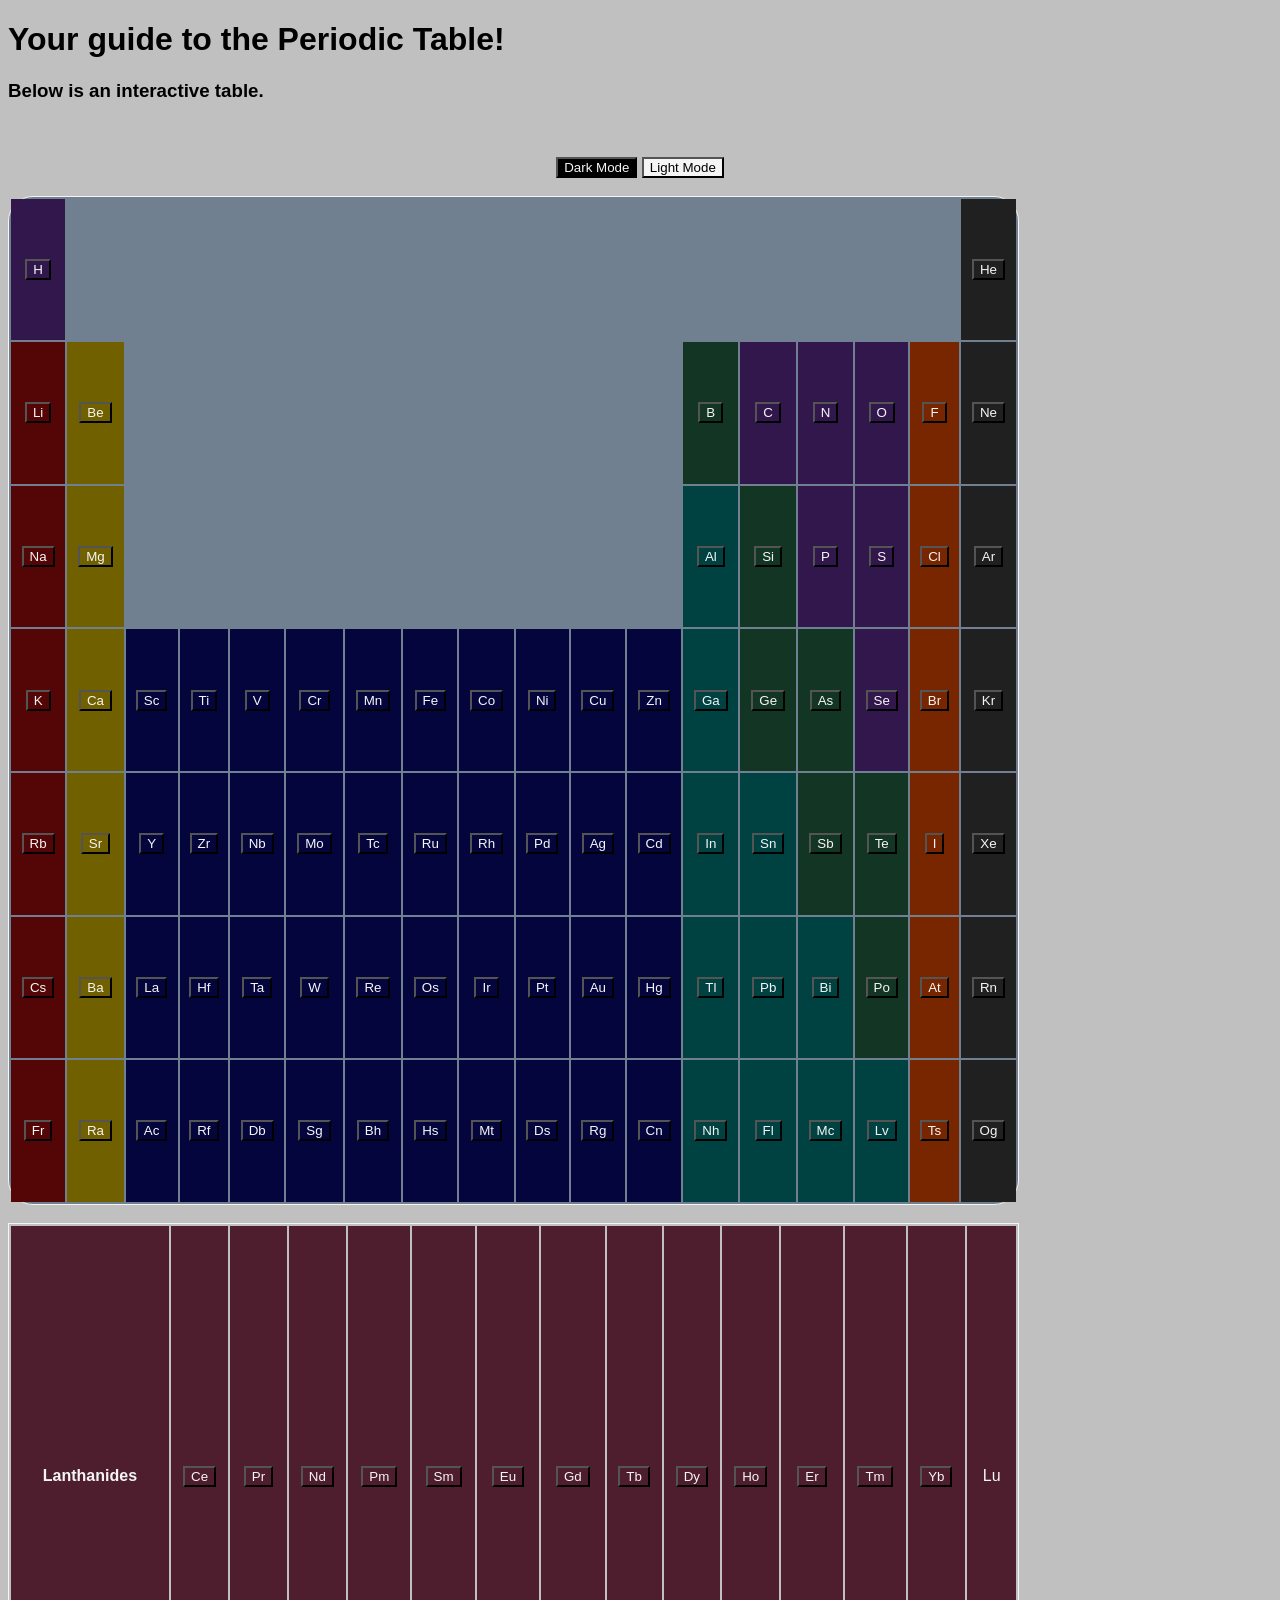
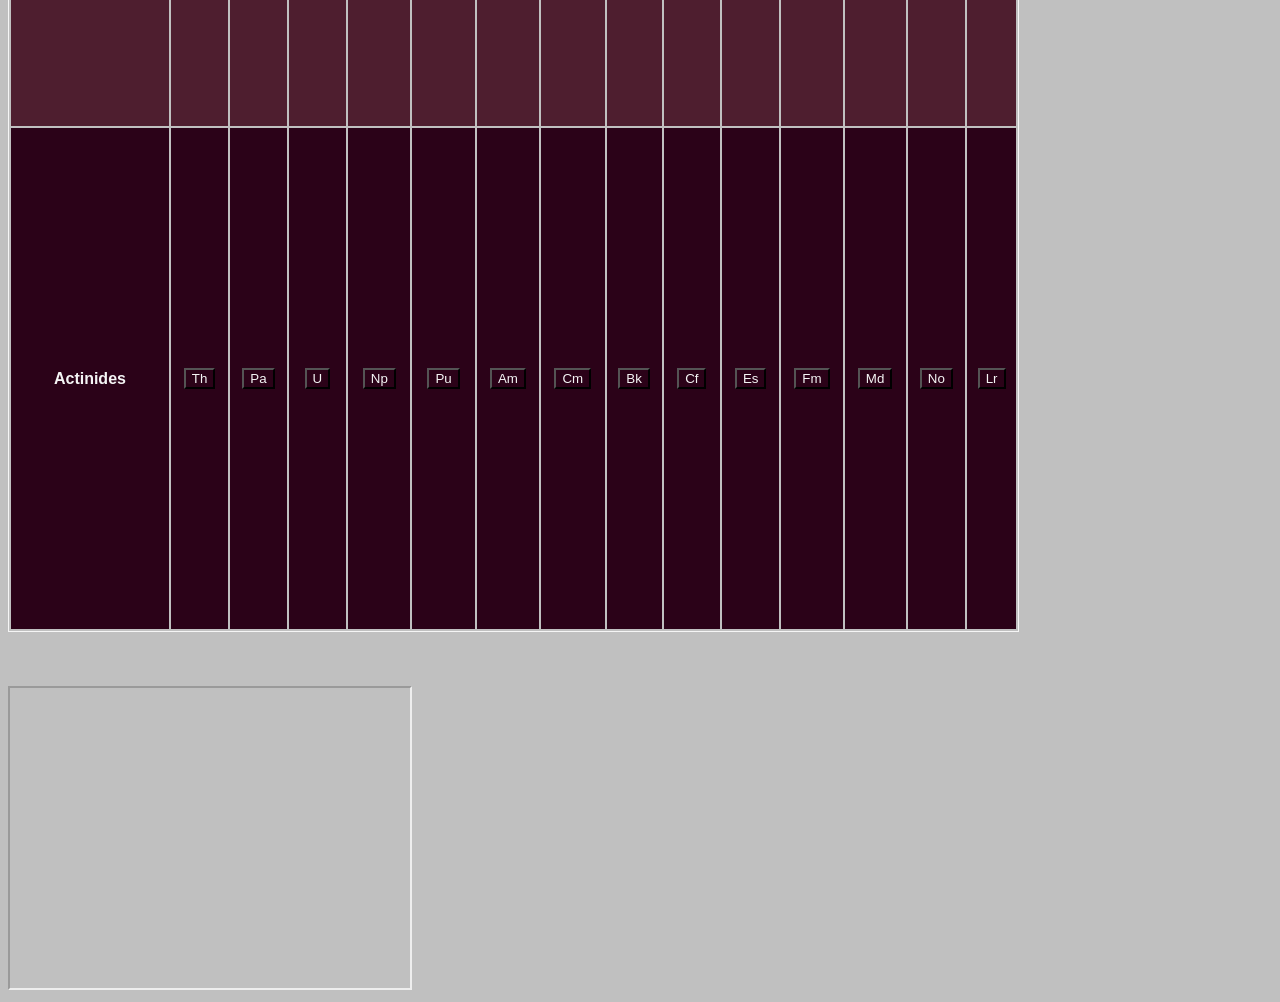
<file: index.html>
<!DOCTYPE html>
<html>
<head>
    <title>The Periodic Table (of Elements)</title>
    <link rel="stylesheet" href="index_gen.css">
    <link rel="stylesheet" href="index_dark_table.css" id="table_theme">
    <meta name="viewport" content="width=device-width, initial-scale=1.0">
    <script>
        document.getElementById("Dark_button").addEventListener("click", function(){document.getElementById("table_theme").setAttribute("href","index_dark_table.css")});
        document.getElementById("Light_button").addEventListener("click", function(){document.getElementById("table_theme").setAttribute("href","index_light_table.css")});
    </script>
</head>
<body>
    <h1>Your guide to the Periodic Table!</h1>
    <h3>Below is an interactive table.</h3>
    <br>
    <div id="Elements_table">
        <br>
        <div id="color_scheme">
            <button id="Dark_button" type="button">Dark Mode</button>
            <button id="Light_button" type="button">Light Mode</button>
            <noscript>Sorry, but dark & light modes don't work here.</noscript>
        </div>
        <br>
        <table id="Main_Elements">
            <tr id="Row_1">
                <td class="Non-metal"><button type="button" class="Non-metal" id="H">H</button></td>
                <td colspan="16"></td>
                <td class="Noble_gas"><button type="button" class="Noble_gas" id="He">He</button></td>
            </tr>
            <tr id="Row_2">
                <td class="Alkali_metal"><button type="button" class="Alkali_metal" id="Li">Li</button></td>
                <td class="Alkali_earth_metal"><button type="button" class="Alkali_earth_metal" id="Be">Be</button></td>
                <td colspan="10"></td>
                <td class="Metalloid"><button type="button" class="Metalloid" id="B">B</button></td>
                <td class="Non-metal"><button type="button" class="Non-metal" id="C">C</button></td>
                <td class="Non-metal"><button type="button" class="Non-metal" id="N">N</button></td>
                <td class="Non-metal"><button type="button" class="Non-metal" id="O">O</button></td>
                <td class="Halogen"><button type="button" class="Halogen" id="F">F</button></td>
                <td class="Noble_gas"><button type="button" class="Noble_gas" id="Ne">Ne</button></td>
            </tr>
            <tr id="Row_3">
                <td class="Alkali_metal"><button type="button" class="Alkali_metal" id="Na">Na</button></td>
                <td class="Alkali_earth_metal"><button type="button" class="Alkali_earth_metal" id="Mg">Mg</button></td>
                <td colspan="10"></td>
                <td class="Post-transition_metal"><button type="button" class="Post-transition_metal" id="Al">Al</button></td>
                <td class="Metalloid"><button type="button" class="Metalloid" id="Si">Si</button></td>
                <td class="Non-metal"><button type="button" class="Non-metal" id="P">P</button></td>
                <td class="Non-metal"><button type="button" class="Non-metal" id="S">S</button></td>
                <td class="Halogen"><button type="button" class="Halogen" id="Cl">Cl</button></td>
                <td class="Noble_gas"><button type="button" class="Noble_gas" id="Ar">Ar</button></td>
            </tr>
            <tr id="Row_4">
                <td class="Alkali_metal"><button type="button" class="Alkali_metal" id="K">K</button></td>
                <td class="Alkali_earth_metal"><button type="button" class="Alkali_earth_metal" id="Ca">Ca</button></td>
                <td class="Transition_metal"><button type="button" class="Transition_metal" id="Sc">Sc</button></td>
                <td class="Transition_metal"><button type="button" class="Transition_metal" id="Ti">Ti</button></td>
                <td class="Transition_metal"><button type="button" class="Transition_metal" id="V">V</button></td>
                <td class="Transition_metal"><button type="button" class="Transition_metal" id="Cr">Cr</button></td>
                <td class="Transition_metal"><button type="button" class="Transition_metal" id="Mn">Mn</button></td>
                <td class="Transition_metal"><button type="button" class="Transition_metal" id="Fe">Fe</button></td>
                <td class="Transition_metal"><button type="button" class="Transition_metal" id="Co">Co</button></td>
                <td class="Transition_metal"><button type="button" class="Transition_metal" id="Ni">Ni</button></td>
                <td class="Transition_metal"><button type="button" class="Transition_metal" id="Cu">Cu</button></td>
                <td class="Transition_metal"><button type="button" class="Transition_metal" id="Zn">Zn</button></td>
                <td class="Post-transition_metal"><button type="button" class="Post-transition_metal" id="Ga">Ga</button></td>
                <td class="Metalloid"><button type="button" class="Metalloid" id="Ge">Ge</button></td>
                <td class="Metalloid"><button type="button" class="Metalloid" id="As">As</button></td>
                <td class="Non-metal"><button type="button" class="Non-metal" id="Se">Se</button></td>
                <td class="Halogen"><button type="button" class="Halogen" id="Br">Br</button></td>
                <td class="Noble_gas"><button type="button" class="Noble_gas" id="Kr">Kr</button></td>
            </tr>
            <tr id="Row_5">
                <td class="Alkali_metal"><button type="button" class="Alkali_metal" id="Rb">Rb</button></td>
                <td class="Alkali_earth_metal"><button type="button" class="Alkali_earth_metal" id="Sr">Sr</button></td>
                <td class="Transition_metal"><button type="button" class="Transition_metal" id="Y">Y</button></td>
                <td class="Transition_metal"><button type="button" class="Transition_metal" id="Zr">Zr</button></td>
                <td class="Transition_metal"><button type="button" class="Transition_metal" id="Nb">Nb</button></td>
                <td class="Transition_metal"><button type="button" class="Transition_metal" id="Mo">Mo</button></td>
                <td class="Transition_metal"><button type="button" class="Transition_metal" id="Tc">Tc</button></td>
                <td class="Transition_metal"><button type="button" class="Transition_metal" id="Ru">Ru</button></td>
                <td class="Transition_metal"><button type="button" class="Transition_metal" id="Rh">Rh</button></td>
                <td class="Transition_metal"><button type="button" class="Transition_metal" id="Pd">Pd</button></td>
                <td class="Transition_metal"><button type="button" class="Transition_metal" id="Ag">Ag</button></td>
                <td class="Transition_metal"><button type="button" class="Transition_metal" id="Cd">Cd</button></td>
                <td class="Post-transition_metal"><button type="button" class="Post-transition_metal" id="In">In</button></td>
                <td class="Post-transition_metal"><button type="button" class="Post-transition_metal" id="Sn">Sn</button></td>
                <td class="Metalloid"><button type="button" class="Metalloid" id="Sb">Sb</button></td>
                <td class="Metalloid"><button type="button" class="Metalloid" id="Te">Te</button></td>
                <td class="Halogen"><button type="button" class="Halogen" id="I">I</button></td>
                <td class="Noble_gas"><button type="button" class="Noble_gas" id="Xe">Xe</button></td>
            </tr>
            <tr id="Row_6">
                <td class="Alkali_metal"><button type="button" class="Alkali_metal" id="Cs">Cs</button></td>
                <td class="Alkali_earth_metal"><button type="button" class="Alkali_earth_metal" id="Ba">Ba</button></td>
                <td class="Transition_metal"><button type="button" class="Transition_metal" id="La">La</button></td>
                <td class="Transition_metal"><button type="button" class="Transition_metal" id="Hf">Hf</button></td>
                <td class="Transition_metal"><button type="button" class="Transition_metal" id="Ta">Ta</button></td>
                <td class="Transition_metal"><button type="button" class="Transition_metal" id="W">W</button></td>
                <td class="Transition_metal"><button type="button" class="Transition_metal" id="Re">Re</button></td>
                <td class="Transition_metal"><button type="button" class="Transition_metal" id="Os">Os</button></td>
                <td class="Transition_metal"><button type="button" class="Transition_metal" id="Ir">Ir</button></td>
                <td class="Transition_metal"><button type="button" class="Transition_metal" id="Pt">Pt</button></td>
                <td class="Transition_metal"><button type="button" class="Transition_metal" id="Au">Au</button></td>
                <td class="Transition_metal"><button type="button" class="Transition_metal" id="Hg">Hg</button></td>
                <td class="Post-transition_metal"><button type="button" class="Post-transition_metal" id="Tl">Tl</button></td>
                <td class="Post-transition_metal"><button type="button" class="Post-transition_metal" id="Pb">Pb</button></td>
                <td class="Post-transition_metal"><button type="button" class="Post-transition_metal" id="Bi">Bi</button></td>
                <td class="Metalloid"><button type="button" class="Metalloid" id="Po">Po</button></td>
                <td class="Halogen"><button type="button" class="Halogen" id="At">At</button></td>
                <td class="Noble_gas"><button type="button" class="Noble_gas" id="Rn">Rn</button></td>
            </tr>
            <tr id="Row 7">
                <td class="Alkali_metal"><button type="button" class="Alkali_metal" id="Fr">Fr</button></td>
                <td class="Alkali_earth_metal"><button type="button" class="Alkali_earth_metal" id="Ra">Ra</button></td>
                <td class="Transition_metal"><button type="button" class="Transition_metal" id="Ac">Ac</button></td>
                <td class="Transition_metal"><button type="button" class="Transition_metal" id="Rf">Rf</button></td>
                <td class="Transition_metal"><button type="button" class="Transition_metal" id="Db">Db</button></td>
                <td class="Transition_metal"><button type="button" class="Transition_metal" id="Sg">Sg</button></td>
                <td class="Transition_metal"><button type="button" class="Transition_metal" id="Bh">Bh</button></td>
                <td class="Transition_metal"><button type="button" class="Transition_metal" id="Hs">Hs</button></td>
                <td class="Transition_metal"><button type="button" class="Transition_metal" id="Mt">Mt</button></td>
                <td class="Transition_metal"><button type="button" class="Transition_metal" id="Ds">Ds</button></td>
                <td class="Transition_metal"><button type="button" class="Transition_metal" id="Rg">Rg</button></td>
                <td class="Transition_metal"><button type="button" class="Transition_metal" id="Cn">Cn</button></td>
                <td class="Post-transition_metal"><button type="button" class="Post-transition_metal" id="Nh">Nh</button></td>
                <td class="Post-transition_metal"><button type="button" class="Post-transition_metal" id="Fl">Fl</button></td>
                <td class="Post-transition_metal"><button type="button" class="Post-transition_metal" id="Mc">Mc</button></td>
                <td class="Post-transition_metal"><button type="button" class="Post-transition_metal" id="Lv">Lv</button></td>
                <td class="Halogen"><button type="button" class="Halogen" id="Ts">Ts</button></td>
                <td class="Noble_gas"><button type="button" class="Noble_gas" id="Og">Og</button></td>
            </tr>
        </table>
        <br>
        <table id="Series">
            <tr id="Lanthanide_Series">
                <th class="Lanthanides" id="Lanthanide_label">Lanthanides</th>
                <td class="Lanthanides"><button type="button" class="Lanthanides" id="Ce">Ce</button></td>
                <td class="Lanthanides"><button type="button" class="Lanthanides" id="Pr">Pr</button></td>
                <td class="Lanthanides"><button type="button" class="Lanthanides" id="Nd">Nd</button></td>
                <td class="Lanthanides"><button type="button" class="Lanthanides" id="Pm">Pm</button></td>
                <td class="Lanthanides"><button type="button" class="Lanthanides" id="Sm">Sm</button></td>
                <td class="Lanthanides"><button type="button" class="Lanthanides" id="Eu">Eu</button></td>
                <td class="Lanthanides"><button type="button" class="Lanthanides" id="Gd">Gd</button></td>
                <td class="Lanthanides"><button type="button" class="Lanthanides" id="Tb">Tb</button></td>
                <td class="Lanthanides"><button type="button" class="Lanthanides" id="Dy">Dy</button></td>
                <td class="Lanthanides"><button type="button" class="Lanthanides" id="Ho">Ho</button></td>
                <td class="Lanthanides"><button type="button" class="Lanthanides" id="Er">Er</button></td>
                <td class="Lanthanides"><button type="button" class="Lanthanides" id="Tm">Tm</button></td>
                <td class="Lanthanides"><button type="button" class="Lanthanides" id="Yb">Yb</button></td>
                <td class="Lanthanides"><buttom type="button" class="Lanthanides" id="Lu">Lu</buttom></td>
            </tr>
            <tr id="Actinide_Series">
                <th class="Actinides" id="Actinide_label">Actinides</th>
                <td class="Actinides"><button type="button" class="Actinides" id="Th">Th</button></td>
                <td class="Actinides"><button type="button" class="Actinides" id="Pa">Pa</button></td>
                <td class="Actinides"><button type="button" class="Actinides" id="U">U</button></td>
                <td class="Actinides"><button type="button" class="Actinides" id="Np">Np</button></td>
                <td class="Actinides"><button type="button" class="Actinides" id="Pu">Pu</button></td>
                <td class="Actinides"><button type="button" class="Actinides" id="Am">Am</button></td>
                <td class="Actinides"><button type="button" class="Actinides" id="Cm">Cm</button></td>
                <td class="Actinides"><button type="button" class="Actinides" id="Bk">Bk</button></td>
                <td class="Actinides"><button type="button" class="Actinides" id="Cf">Cf</button></td>
                <td class="Actinides"><button type="button" class="Actinides" id="Es">Es</button></td>
                <td class="Actinides"><button type="button" class="Actinides" id="Fm">Fm</button></td>
                <td class="Actinides"><button type="button" class="Actinides" id="Md">Md</buttom></td>
                <td class="Actinides"><button type="button" class="Actinides" id="No">No</button></td>
                <td class="Actinides"><button type="button" class="Actinides" id="Lr">Lr</button></td>
            </tr>
        </table>
        <br>
        <br>
    </div>
    <br>
    <iframe width="400" height="300" src="https://www.youtube.com/embed/rz4Dd1I_fX0?si=BQdrSFpwyFss-eqBcontrols=0"></iframe>
</body>
</html>
</file>
<file: index_gen.css>
body {
    background-color: silver;
    font-family: 'Trebuchet MS', 'Lucida Sans Unicode', 'Lucida Grande', 'Lucida Sans', Arial, sans-serif;}
table {
    border: 1px solid;
    empty-cells: hide;
    width: 80%;
    font-family: 'Segoe UI', Tahoma, Geneva, Verdana, sans-serif;
    aspect-ratio: 1;}
div.Elements_table {overflow-x: auto;}
th, td {
    text-align: center;
    vertical-align: middle;
    width: auto;}
#color_scheme {
    text-align: center;}
.button:hover {box-shadow: -20px 20px 10px;}
#Dark_button {
    background-color: black;
    color: whitesmoke;}
#Light_button {
    background-color: whitesmoke;
    color: black;}
.button {
    border: 0px;
    font-family: 'Segoe UI', Tahoma, Geneva, Verdana, sans-serif;}
#Main_Elements {
    border-radius: 25px;
    background-color: slategray;
    color: black}
</file>
<file: index_dark_table.css>
table {border-color: whitesmoke;}
.Alkali_metal {
    background-color: #540505;
    color: whitesmoke;}
.Alkali_earth_metal{
    background-color: #716000;
    color: whitesmoke}
.Transition_metal{
    background-color: #05053d;
    color:whitesmoke;}
.Post-transition_metal{
    background-color: #004242;
    color: whitesmoke;}
.Metalloid{
    background-color: #123524;
    color: whitesmoke}
.Non-metal{
    background-color: #32174d;
    color: whitesmoke;}
.Halogen{
    background-color: #782600;
    color:whitesmoke}
.Noble_gas{
    background-color: #202020;
    color:whitesmoke}
.Lanthanides{
    background-color: #4e1e2f;
    color: whitesmoke}
.Actinides{
    background-color: #2b0218;
    color: whitesmoke}
</file>
